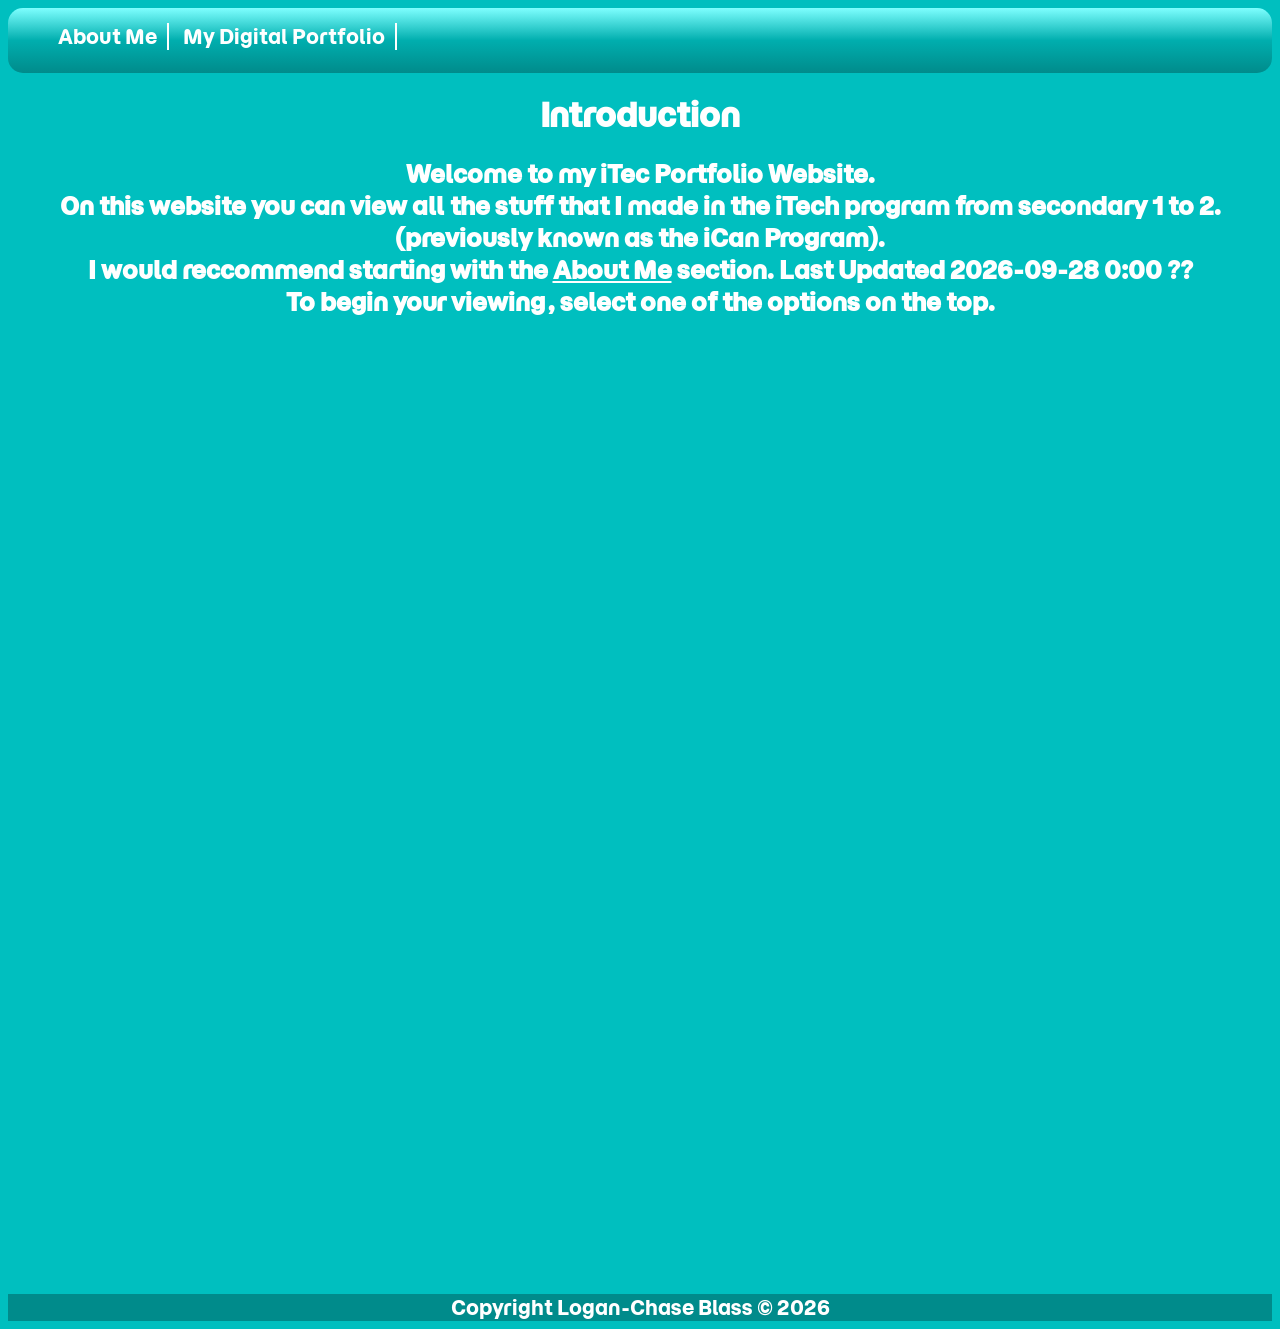
<file: index.html>
<!DOCTYPE html>
<html>
<head>
	<meta charset="utf-8">
	<meta name="viewport" content="width=device-width, initial-scale=1">
	<title>Introduction</title>
	<link rel="stylesheet" type="text/css" href="style.css">

	<link rel="preconnect" href="https://fonts.googleapis.com">
    <link rel="preconnect" href="https://fonts.gstatic.com" crossorigin>
    <link href="https://fonts.googleapis.com/css2?family=Momo+Trust+Display&display=swap" rel="stylesheet">

</head>
<nav>
	<ul>
		<a href="aboutme.html"><li>About Me</li></a>
		<a href="portfolio.html"><li>My Digital Portfolio</li></a>
	</ul>
</nav>
<body>
	<div id="wrapper">
		<main>
			<div class="Text1">
				<h1>Introduction</h1>
					<h2 class="Text1">Welcome to my iTec Portfolio Website.<br>
						On this website you can view all the stuff that I made in the iTech program from secondary 1 to 2. (previously known as the iCan Program).<br>
						I would reccommend starting with the <a href="aboutme.html">About Me</a> section.
						Last Updated 2026-09-28 0:00 ??<br>
						To begin your viewing, select one of the options on the top.
					</h2>
			</div>
		</main>
	</div>

	<footer>
		Copyright Logan-Chase Blass © 2026
	</footer>
</body>
</html>
</file>
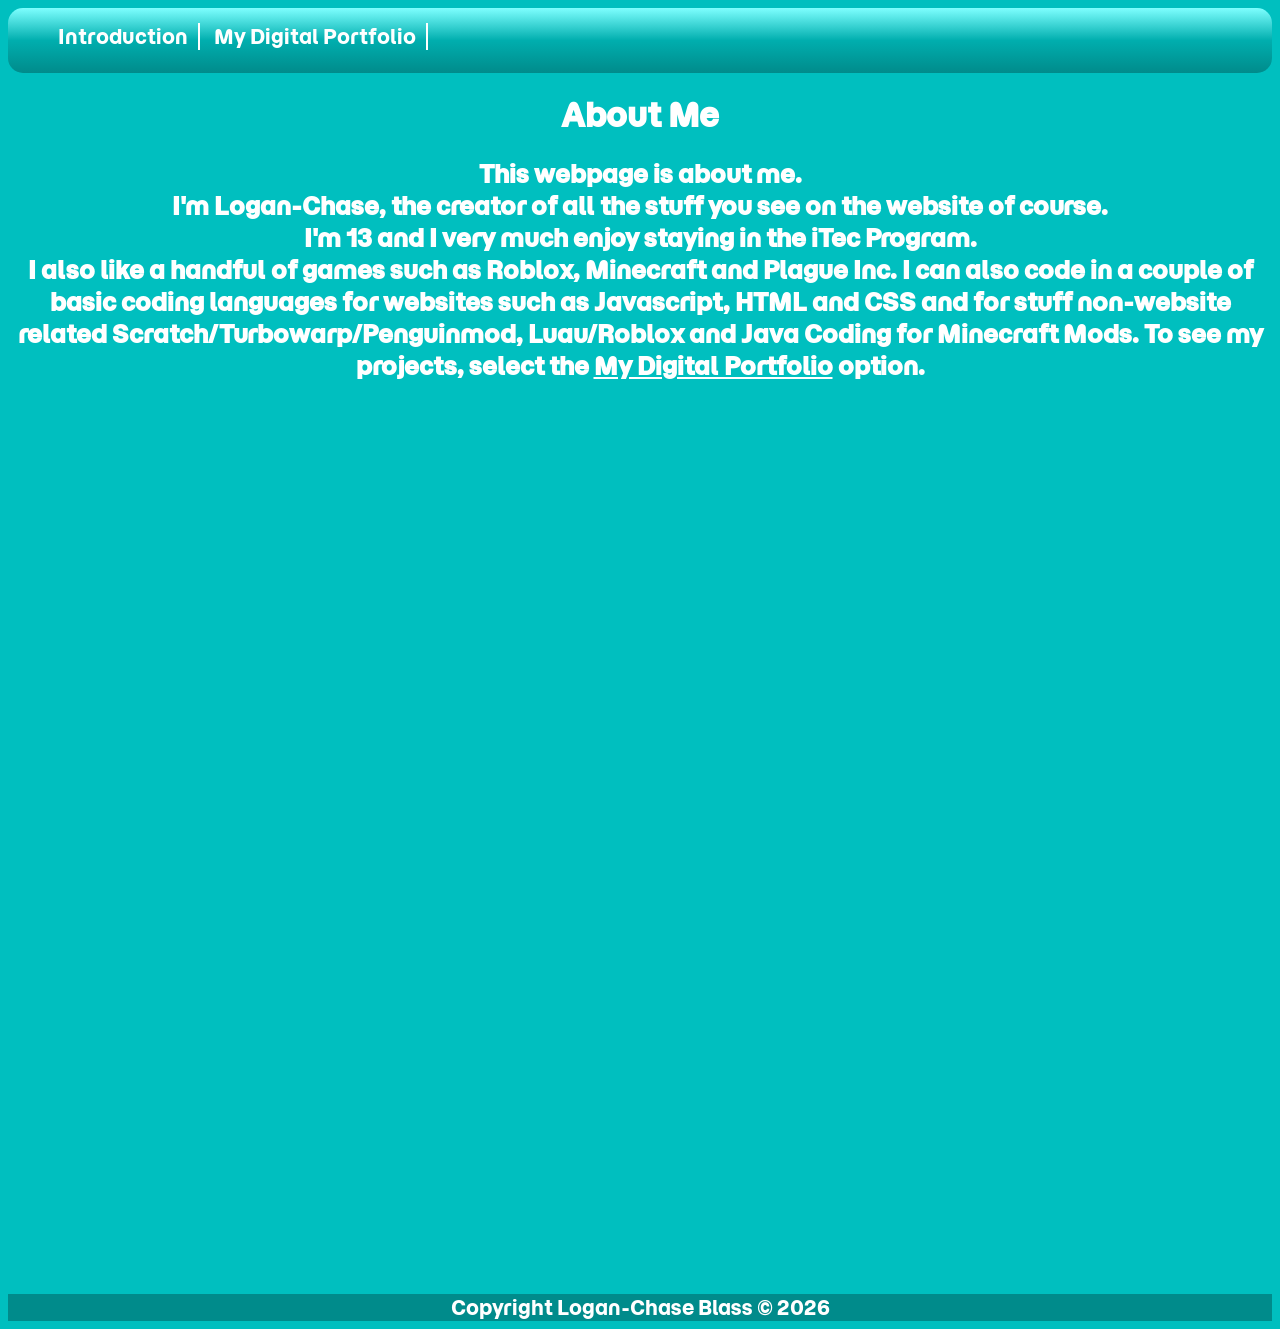
<file: aboutme.html>
<!DOCTYPE html>
<html>
<head>
	<meta charset="utf-8">
	<meta name="viewport" content="width=device-width, initial-scale=1">
	<title>About Me</title>
	<link rel="stylesheet" type="text/css" href="style.css">

	<link rel="preconnect" href="https://fonts.googleapis.com">
    <link rel="preconnect" href="https://fonts.gstatic.com" crossorigin>
    <link href="https://fonts.googleapis.com/css2?family=Momo+Trust+Display&display=swap" rel="stylesheet">

</head>
<nav>
	<ul>
		<a href="index.html"><li>Introduction</li></a>
		<a href="portfolio.html"><li>My Digital Portfolio</li></a>
	</ul>
</nav>
<body>
	<div id="wrapper">
		<main>
			<div class="Text1">
				<h1>About Me</h1>
					<h2 class="Text1">This webpage is about me.<br>
						I'm Logan-Chase, the creator of all the stuff you see on the website of course.<br>
						I'm 13 and I very much enjoy staying in the iTec Program.<br>
						I also like a handful of games such as Roblox, Minecraft and Plague Inc.
						I can also code in a couple of basic coding languages for websites such as Javascript, HTML and CSS and for stuff non-website related Scratch/Turbowarp/Penguinmod, Luau/Roblox and Java Coding for Minecraft Mods.
						To see my projects, select the <a href="portfolio.html">My Digital Portfolio</a> option.
					</h2>
			</div>
		</main>
	</div>

	<footer>
		Copyright Logan-Chase Blass © 2026
	</footer>
</body>
</html>
</file>
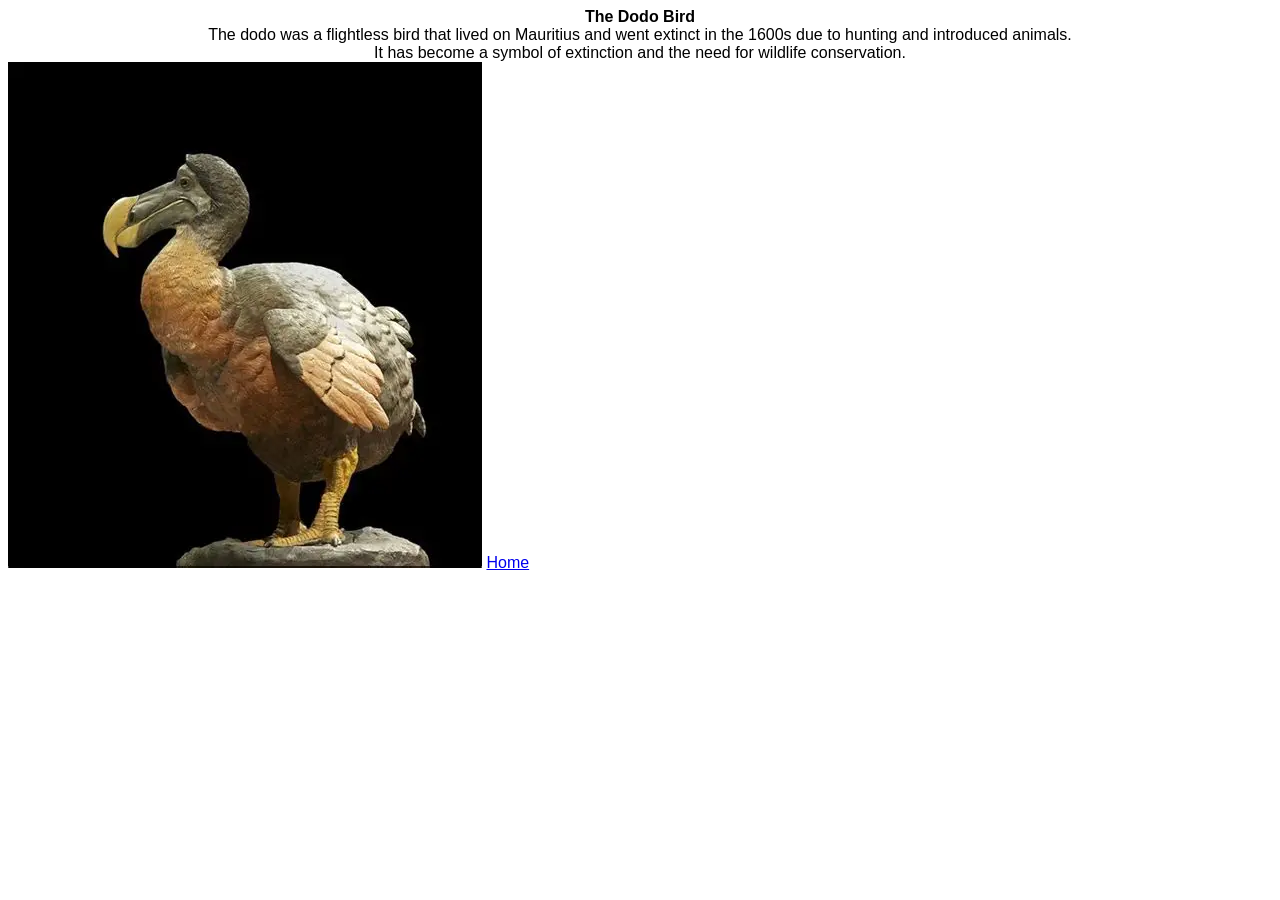
<file: La Dodo.html>
<!DOCTYPE html>
<html>
<head>
	<meta charset="utf-8">
	<meta name="viewport" content="width=device-width, initial-scale=1">
	<title>La Dodo</title>
	<link rel="stylesheet" type="text/css" href="webhomestyle.css">
</head>
<body>
	<div class=center-align>
		<div class="title">
			The Dodo Bird
		</div>
	The dodo was a flightless bird that lived on Mauritius and went extinct in the 1600s due to hunting and introduced animals.<br> It has become a symbol of extinction and the need for wildlife conservation.
	</div>

	<img src="OIP.webp">

	<a href="index.html"> Home</a>

</body>
</html>
</file>
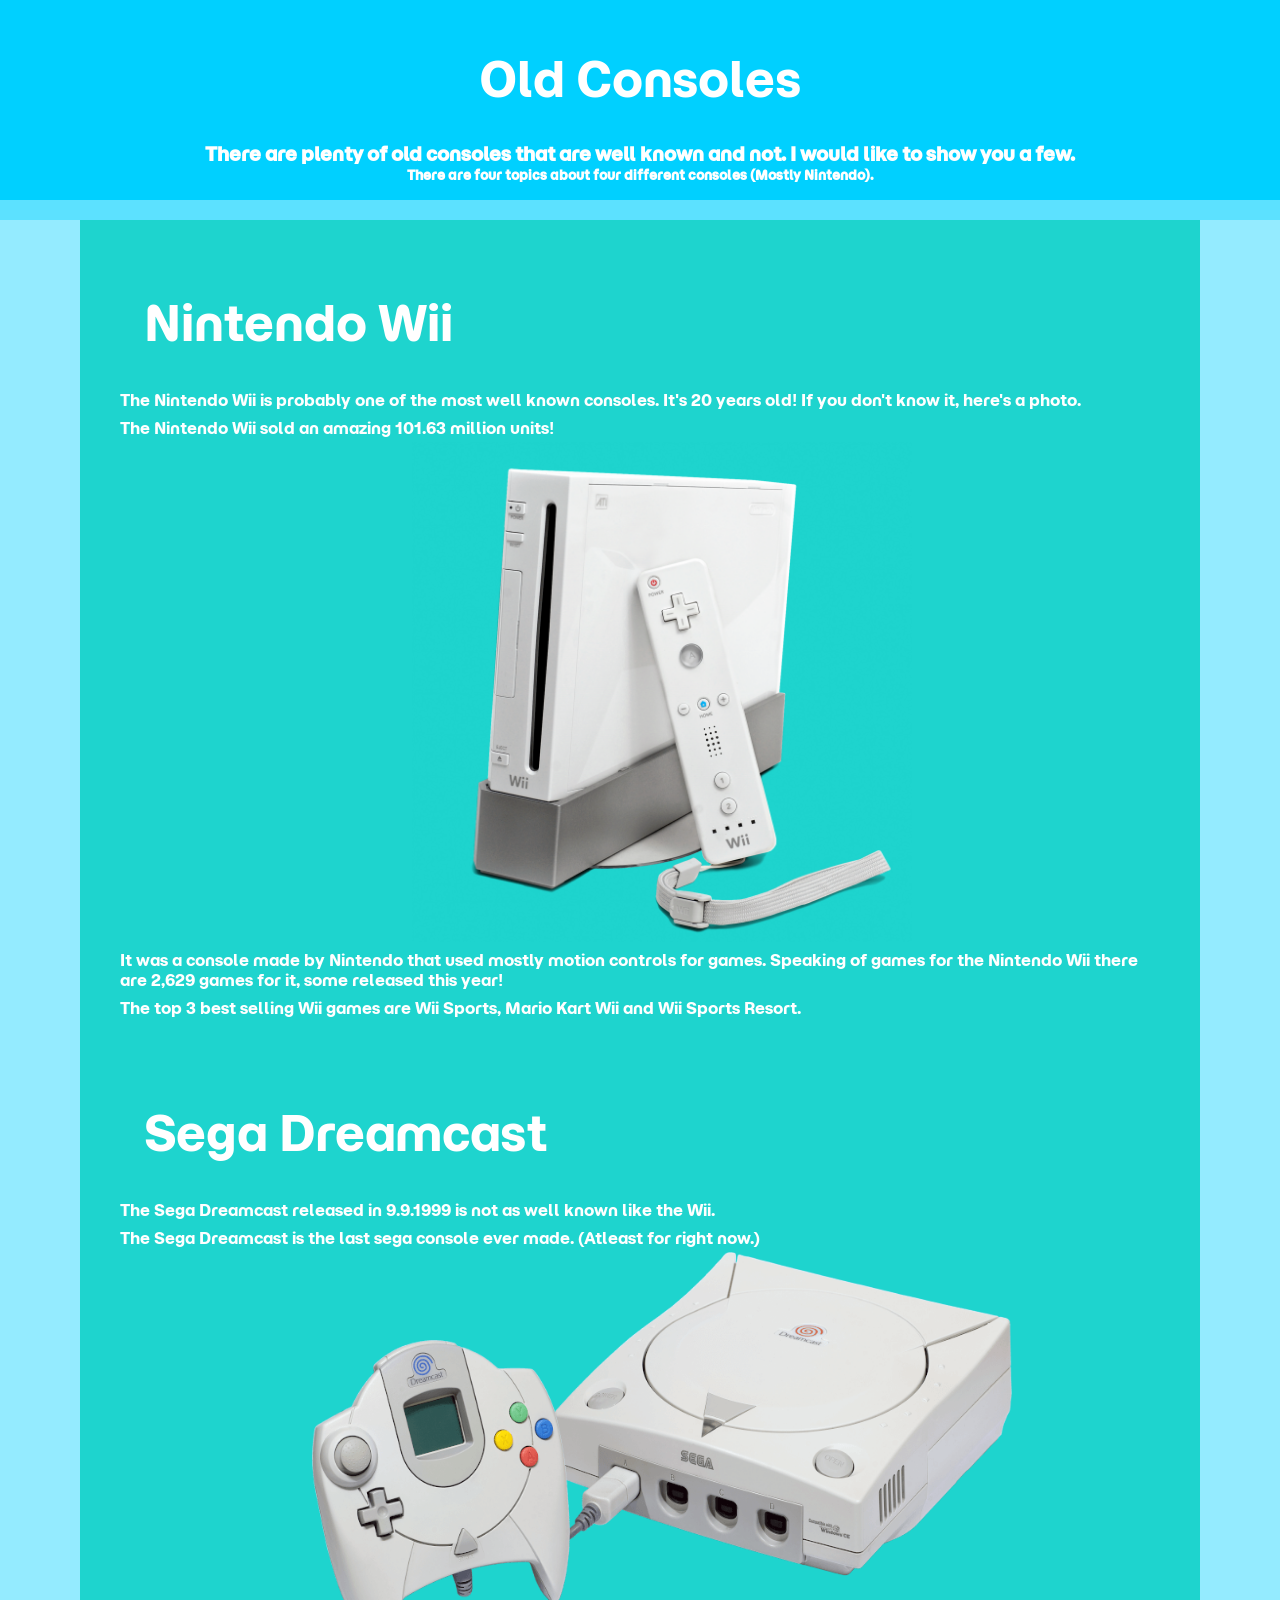
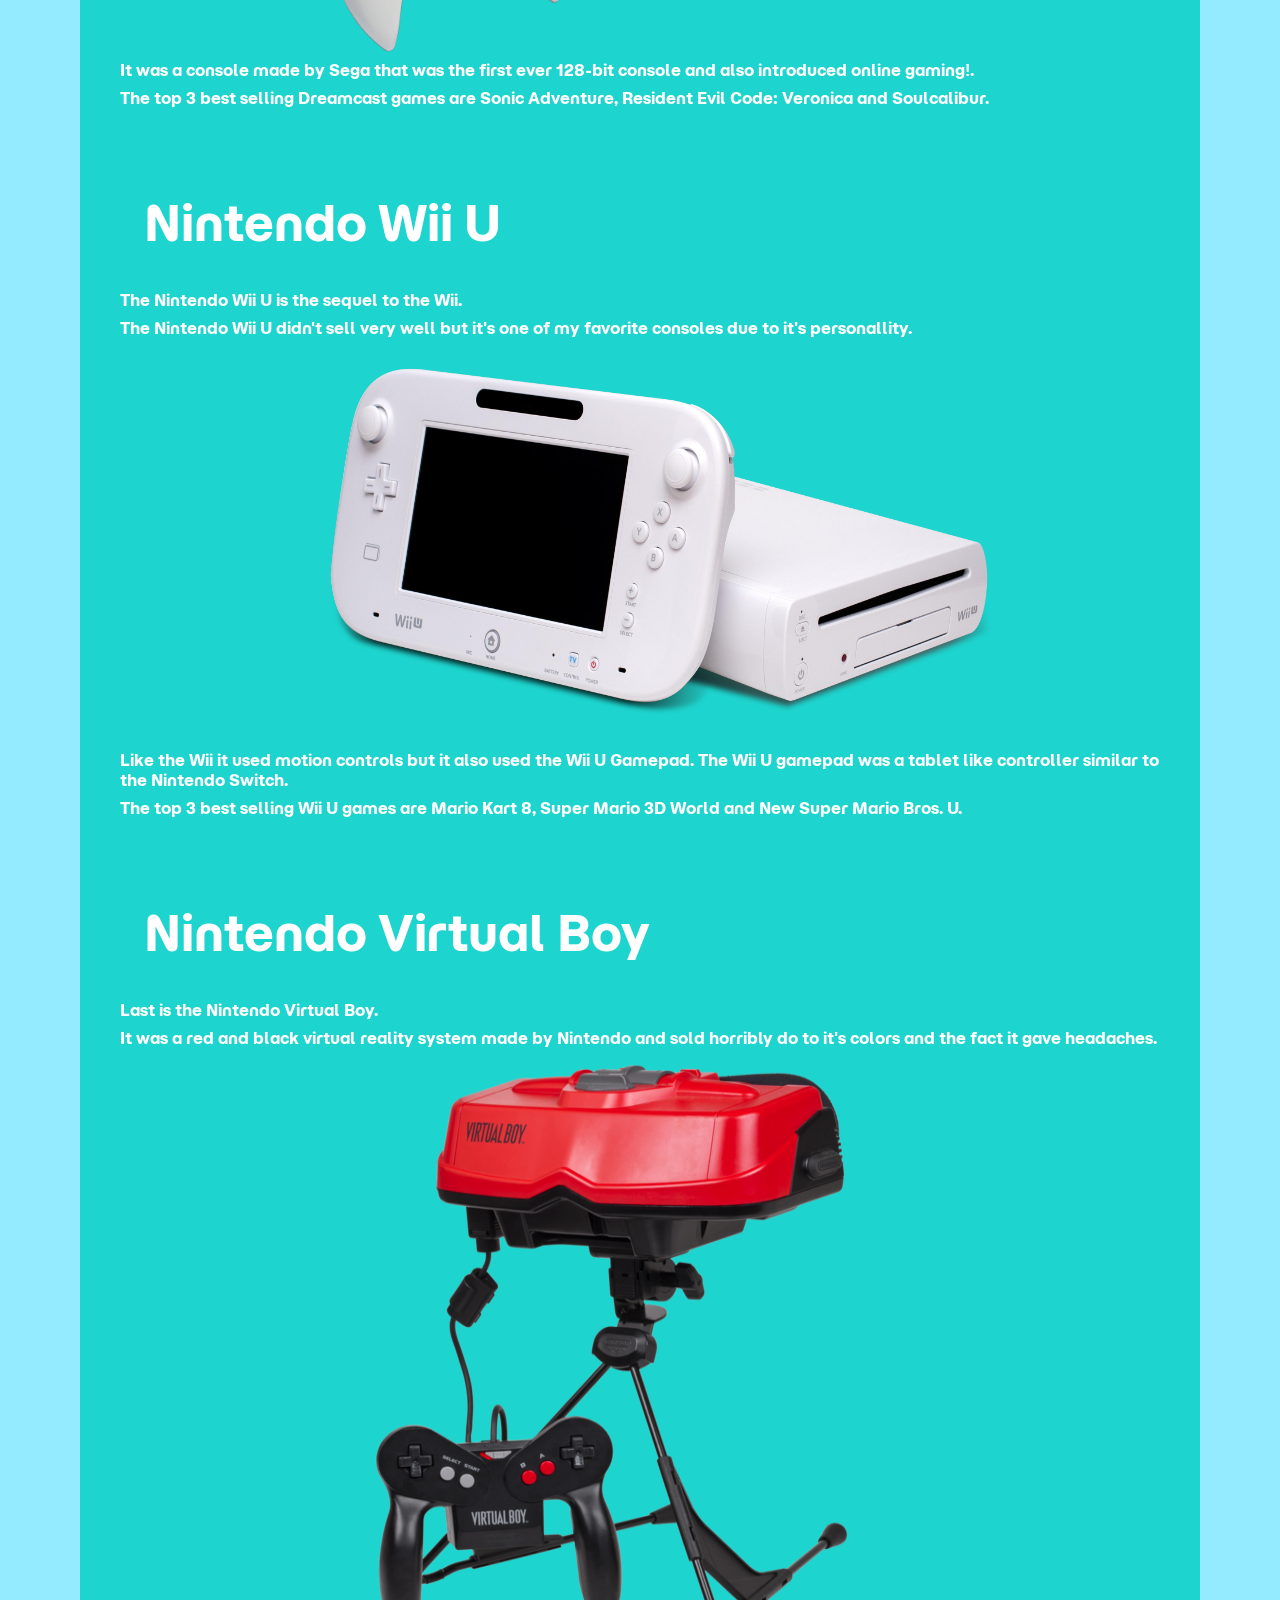
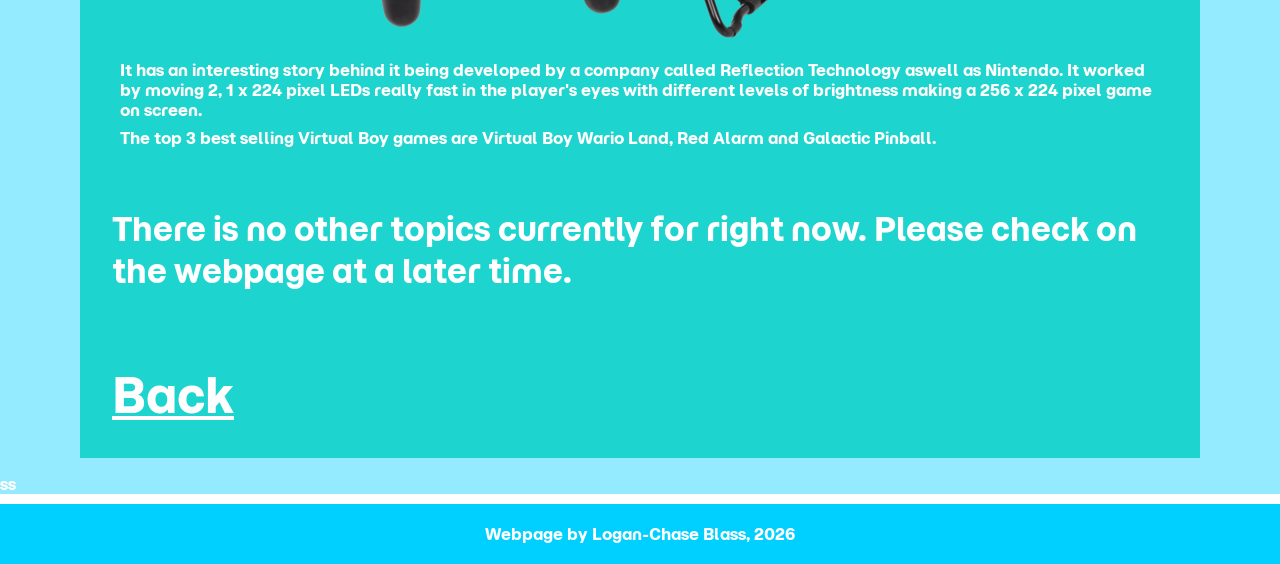
<file: oldconsoles.html>
<!DOCTYPE html>
<html lang="en">
  <head>
    <meta charset="UTF-8" />
    <meta name="viewport" content="width=device-width, initial-scale=1.0" />
    <meta http-equiv="X-UA-Compatible" content="ie=edge" />

    <!-- Title shown in web browsers-->
    <title>Old Consoles</title>

    <!-- Import fonts from Google -->
    <link rel="preconnect" href="https://fonts.googleapis.com">
    <link rel="preconnect" href="https://fonts.gstatic.com" crossorigin>
    <link href="https://fonts.googleapis.com/css2?family=Momo+Trust+Display&display=swap" rel="stylesheet">

    
    <!-- Include CSS style file -->

     <link href="oldconsolestyle.css" rel="stylesheet" type="text/css" /> 
     <link href="animation.css" rel="stylesheet" type="text/css" /> 
     <link href="default.css" rel="stylesheet" type="text/css" /> 
  </head>

  <body>

     <audio id="background-music" loop preload="auto">
    <source src="music.mp3" type="audio/mpeg">
    Your browser does not support audio.
    </audio>

  <script>
    const music = document.getElementById("background-music");

    function playMusic() {
      music.play().catch((error) => {
        console.log("Music playback was blocked:", error);
      });
    }

  // Browsers usually require the user to interact with the page first
  document.addEventListener("pointerdown", playMusic, { once: true });
  document.addEventListener("keydown", playMusic, { once: true });
</script>


    <!-- The page header code goes here -->
    <header class="border-bottom secondary">
      <h1>Old Consoles</h1>
      <h3>There are plenty of old consoles that are well known and not. I would like to show you a few.</h3>
      <h5>There are four topics about four different consoles (Mostly Nintendo). </h5>
    </header>

    <!-- The main content for the web page goes between the main tags -->
    <main>
      <section>
      <h1>Nintendo Wii</h1>
      <p>The Nintendo Wii is probably one of the most well known consoles. It's 20 years old! If you don't know it, here's a photo.</p>
      <p>The Nintendo Wii sold an amazing 101.63 million units!</p>
      <a href="https://en.wikipedia.org/wiki/Wii">
        <img src="wii.png" alt="Description of the image." width="500" height="500" style="margin-left: 300px;">
      </a>
      <p>It was a console made by Nintendo that used mostly motion controls for games. Speaking of games for the Nintendo Wii there are 2,629 games for it, some released this year!</p>
      <p>The top 3 best selling Wii games are Wii Sports, Mario Kart Wii and Wii Sports Resort.</p>
      </section>


      <section>
      <h1>Sega Dreamcast</h1>
      <p>The Sega Dreamcast released in 9.9.1999 is not as well known like the Wii.</p>
      <p>The Sega Dreamcast is the last sega console ever made. (Atleast for right now.)</p>
      <a href="https://en.wikipedia.org/wiki/Dreamcast">
        <img src="dreamcast.png" alt="Description of the image." width="700" height="400" style="margin-left: 200px;">
      </a>
      <p>It was a console made by Sega that was the first ever 128-bit console and also introduced online gaming!.</p>
      <p>The top 3 best selling Dreamcast games are Sonic Adventure, Resident Evil Code: Veronica and Soulcalibur.</p>
      </section>


      <section>
      <h1>Nintendo Wii U</h1>
      <p>The Nintendo Wii U is the sequel to the Wii.</p>
      <p>The Nintendo Wii U didn't sell very well but it's one of my favorite consoles due to it's personallity.</p>
      <a href="https://en.wikipedia.org/wiki/Wii U">
        <img src="wiiu.png" alt="Description of the image." width="700" height="400" style="margin-left: 200px;">
      </a>
      <p>Like the Wii it used motion controls but it also used the Wii U Gamepad. The Wii U gamepad was a tablet like controller similar to the Nintendo Switch.</p>
      <p>The top 3 best selling Wii U games are Mario Kart 8, Super Mario 3D World and New Super Mario Bros. U.</p>
      </section>

      
      <section>
      <h1>Nintendo Virtual Boy</h1>
      <p>Last is the Nintendo Virtual Boy.</p>
      <p>It was a red and black virtual reality system made by Nintendo and sold horribly do to it's colors and the fact it gave headaches.</p>
      <a href="https://en.wikipedia.org/wiki/Virtual Boy">
        <img src="virtualboy.png" alt="Description of the image." width="500" height="600" style="margin-left: 250px;">
      </a>
      <p>It has an interesting story behind it being developed by a company called Reflection Technology aswell as Nintendo. It worked by moving 2, 1 x 224 pixel LEDs really fast in the player's eyes with different levels of brightness making a 256 x 224 pixel game on screen.</p>
      <p>The top 3 best selling Virtual Boy games are Virtual Boy Wario Land, Red Alarm and Galactic Pinball.</p>
      </section>

      <section>
      <p><h2>There is no other topics currently for right now. Please check on the webpage at a later time.</h2></p>
      </section>
      <a href="portfolio.html"><h1>Back</h1></a>
    </main>

    <!-- Footer code goes here -->ss
    <footer class="border-top secondary">
      <p>Webpage by Logan-Chase Blass, 2026</p>
    </footer>
  </body>
</html>
</file>
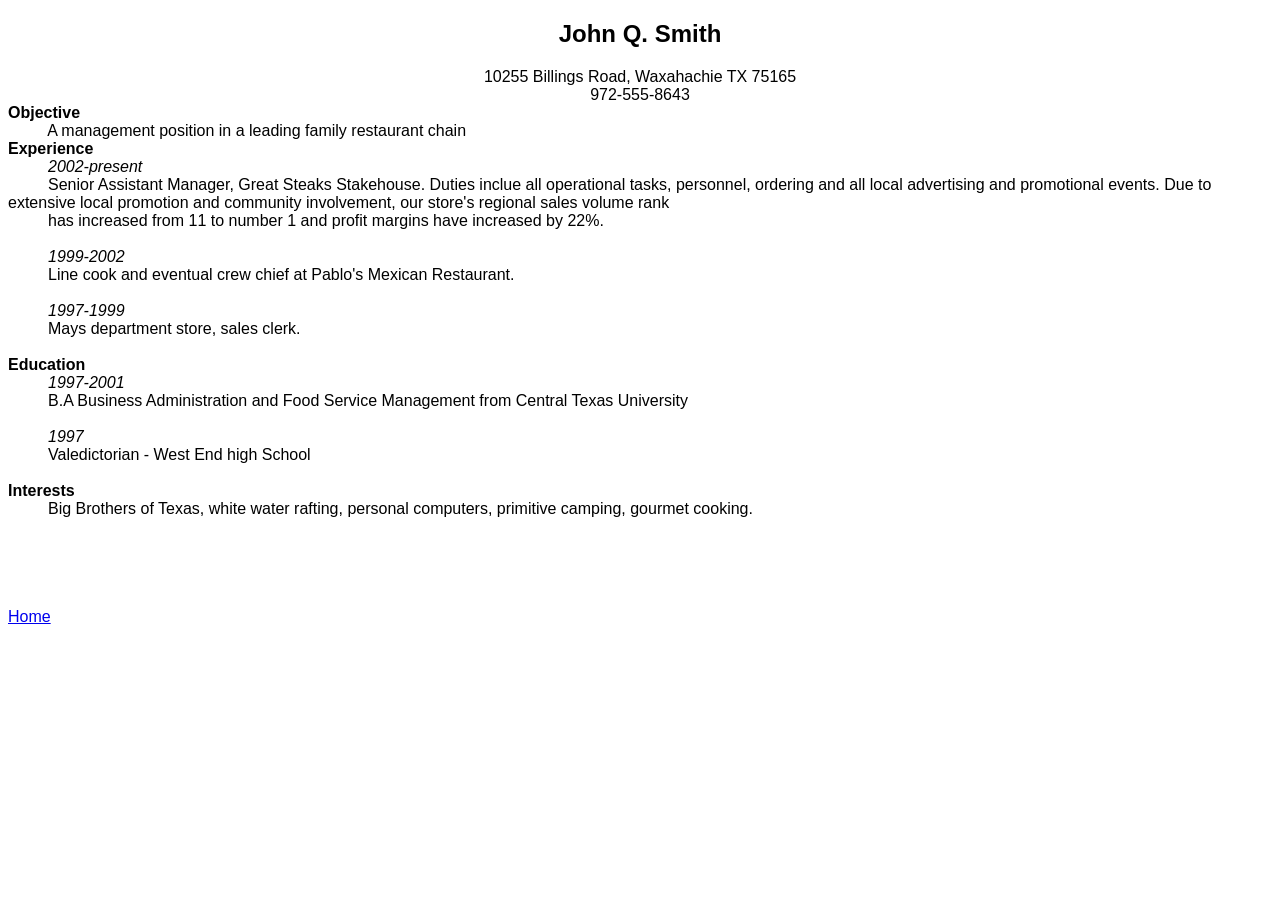
<file: page2.html>
<!DOCTYPE html>
<html>
<head>
	<meta charset="utf-8">
	<meta name="viewport" content="width=device-width, initial-scale=1">
	<title></title>
	<link rel="stylesheet" type="text/css" href="webhomestyle.css">
</head>
<body>
	<div class="center-align">
		<h2>John Q. Smith</h2>
		10255 Billings Road, Waxahachie TX 75165<br>
		972-555-8643
	</div>
	<div class="title">
		Objective
	</div>
	<div class="padded">
		&nbsp;&nbsp;&nbsp;&nbsp;&nbsp;&nbsp;&nbsp;&nbsp;&nbsp;A management
		position in a
		leading family
		restaurant chain
	</div>
	</div>
	<div class="title">
		Experience
	</div>
	<div class="padded">
		&nbsp;&nbsp;&nbsp;&nbsp;&nbsp;&nbsp;&nbsp;&nbsp;&nbsp;<i>2002-present</i><br>
		&nbsp;&nbsp;&nbsp;&nbsp;&nbsp;&nbsp;&nbsp;&nbsp;&nbsp;Senior Assistant Manager, Great Steaks Stakehouse. Duties inclue all operational tasks, personnel, ordering and all local advertising and promotional events. Due to extensive local promotion and community involvement, our store's regional sales volume rank<br>
		&nbsp;&nbsp;&nbsp;&nbsp;&nbsp;&nbsp;&nbsp;&nbsp;&nbsp;has increased from 11 to number 1 and profit margins have increased by 22%.<br>
		<br>
		&nbsp;&nbsp;&nbsp;&nbsp;&nbsp;&nbsp;&nbsp;&nbsp;&nbsp;<i>1999-2002</i><br>
		&nbsp;&nbsp;&nbsp;&nbsp;&nbsp;&nbsp;&nbsp;&nbsp;&nbsp;Line cook and eventual crew chief at Pablo's Mexican Restaurant.<br>
		<br>
		&nbsp;&nbsp;&nbsp;&nbsp;&nbsp;&nbsp;&nbsp;&nbsp;&nbsp;<i>1997-1999</i><br>
		&nbsp;&nbsp;&nbsp;&nbsp;&nbsp;&nbsp;&nbsp;&nbsp;&nbsp;Mays department store, sales clerk.<br>
		<br>
	</div>
	<div class="title">
		Education
	</div>
	<div class="padded">
		&nbsp;&nbsp;&nbsp;&nbsp;&nbsp;&nbsp;&nbsp;&nbsp;&nbsp;<i>1997-2001</i><br>
		&nbsp;&nbsp;&nbsp;&nbsp;&nbsp;&nbsp;&nbsp;&nbsp;&nbsp;B.A Business Administration and Food Service Management from Central Texas University<br>
		<br>
		&nbsp;&nbsp;&nbsp;&nbsp;&nbsp;&nbsp;&nbsp;&nbsp;&nbsp;<i>1997</i><br>
		&nbsp;&nbsp;&nbsp;&nbsp;&nbsp;&nbsp;&nbsp;&nbsp;&nbsp;Valedictorian - West End high School<br>
		<br>
	</div>
	<div class="title">
		Interests
	</div>
	<div clas="padded">
		&nbsp;&nbsp;&nbsp;&nbsp;&nbsp;&nbsp;&nbsp;&nbsp;&nbsp;Big Brothers of Texas, white water rafting, personal computers, primitive camping, gourmet cooking.
	</div>
	<br>
	<br>
	<br>
	<br>
	<br>
	<a href="index.html"> Home</a>
</body>
</html>
</file>
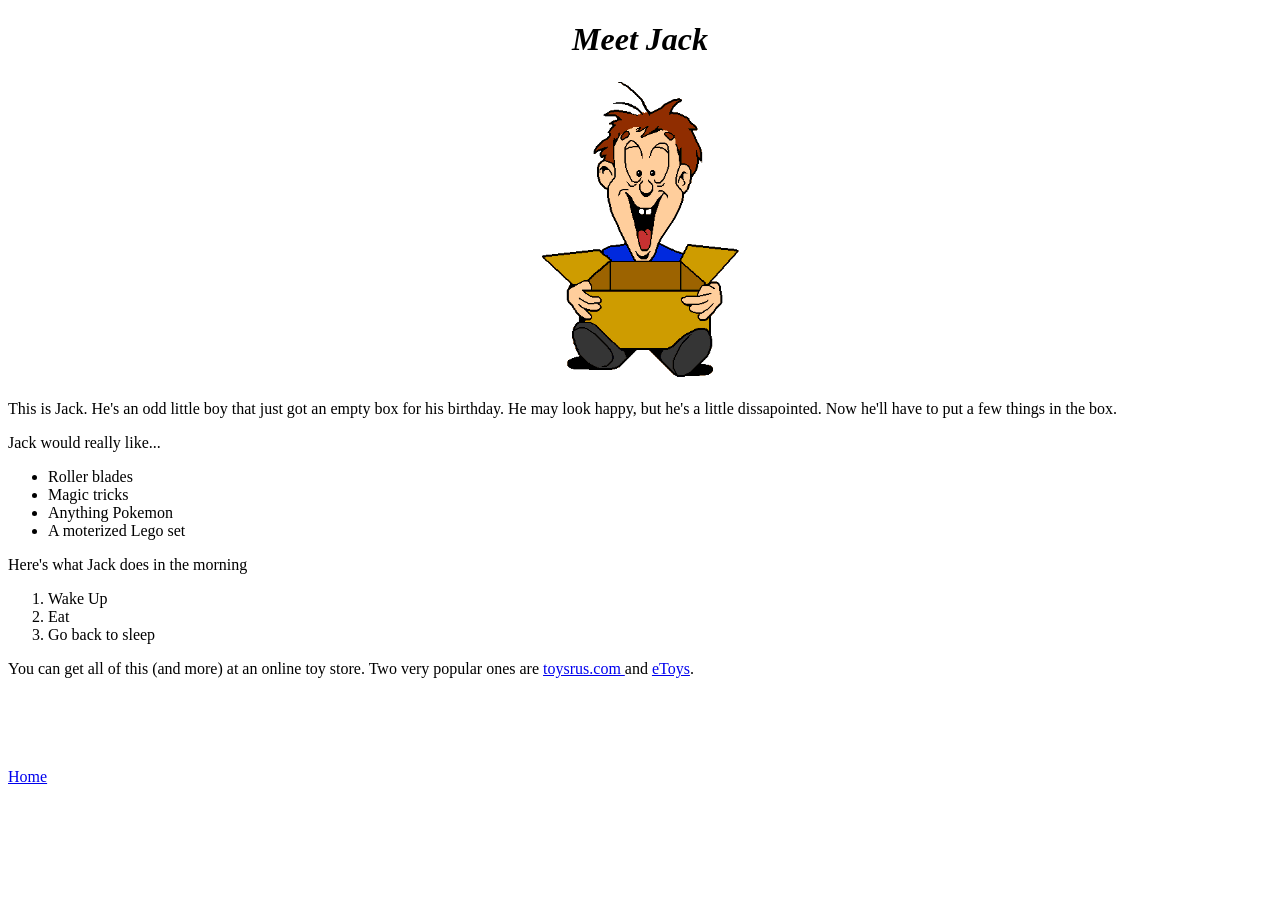
<file: page3.html>
<!DOCTYPE html>
<html>
<head>
	<meta charset="utf-8">
	<meta name="viewport" content="width=device-width, initial-scale=1">
	<title>Meet Jack</title>
	<link rel="stylesheet" type="text/css" href="jack.css">
</head>
<body>


<div class="center-align" >
	<i><h1>Meet Jack</h1></i>
	<img src="jack.gif">
</div>

<div>
	<p>This is Jack. He's an odd little boy that just got an empty box for his birthday. He may look happy, but he's a little dissapointed. Now he'll have to put a few things in the box.
	</p>
</div>

Jack would really like...
<ul>
	<li>Roller blades</li>
	<li>Magic tricks</li>
	<li>Anything Pokemon</li>
	<li>A moterized Lego set</li>
</ul>

Here's what Jack does in the morning
<ol>
	<li>Wake Up</li>
	<li>Eat</li>
	<li>Go back to sleep</li>
</ol>

You can get all of this (and more) at an online toy store. Two very popular ones are <a href="https://www.toysrus.ca/en/home"> toysrus.com </a> and <a href="https://www.toysrus.ca/en/home"> eToys</a>.<br>
<br>
<br>
<br>
<br>
<br>
<a href="index.html"> Home</a>

</body>
</html>
</file>
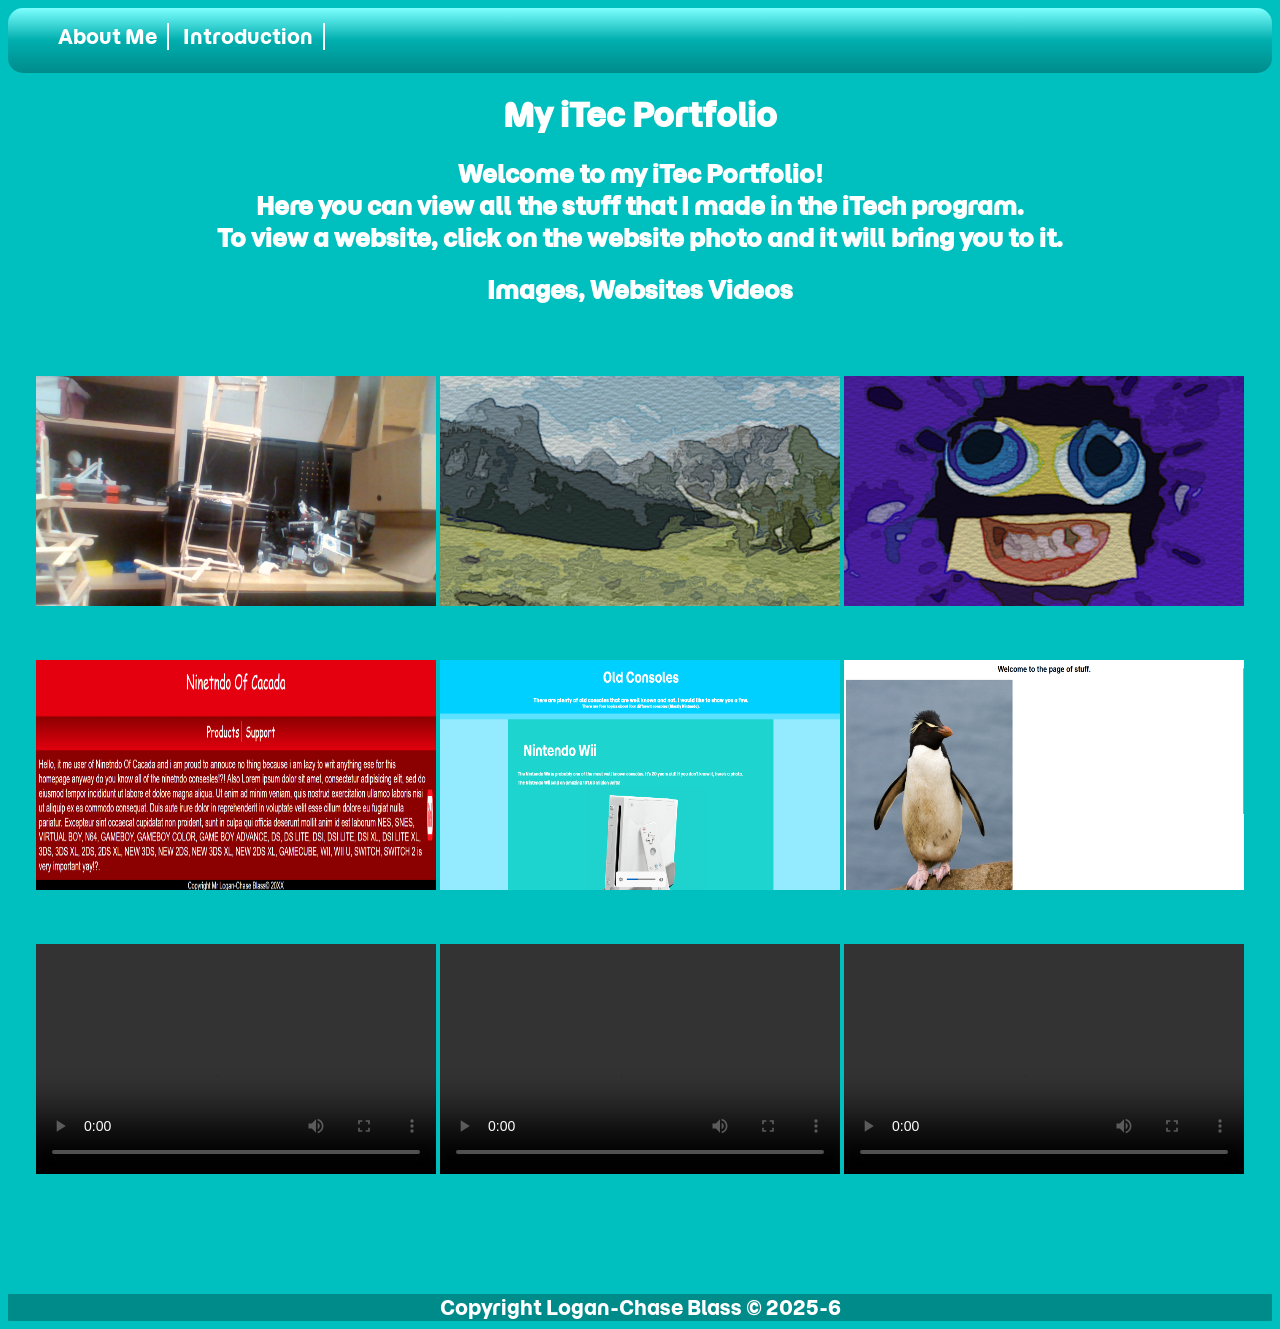
<file: portfolio.html>
<!DOCTYPE html>
<html>
<head>
	<meta charset="utf-8">
	<meta name="viewport" content="width=device-width, initial-scale=1">
	<title>My iTec Portfolio</title>
	<link rel="stylesheet" type="text/css" href="style.css">

	<link rel="preconnect" href="https://fonts.googleapis.com">
    <link rel="preconnect" href="https://fonts.gstatic.com" crossorigin>
    <link href="https://fonts.googleapis.com/css2?family=Momo+Trust+Display&display=swap" rel="stylesheet">

</head>
<nav>
	<ul>
		<a href="aboutme.html"><li>About Me</li></a>
		<a href="index.html"><li>Introduction</li></a>
	</ul>
</nav>
<body>
	<div id="wrapper">
		<main>
			<div class="Text1">
				<h1>My iTec Portfolio</h1>
					<h2 class="Text1">Welcome to my iTec Portfolio!<br>
						Here you can view all the stuff that I made in the iTech program.<br>
						To view a website, click on the website photo and it will bring you to it.

						<h2>Images, Websites Videos</h2>
						<img src="WIN_20261001_15_07_07_Pro.jpg" width="400" height="230">
						<img src="grassyfields.png" width="400" height="230">
						<img src="klasky.png" width="400" height="230"><br>
						<a href="nintendoofcacadaindex.html"><img src="nintendaofcanaadna.png" width="400" height="230"></a>
						<a href="oldconsoles.html"><img src="oldconsoleswebsite.png" width="400" height="230"></a>
						<a href="webhomeindex.html"><img src="websitehomewok.png" width="400" height="230"></a><br>
						
						<video width="400" height="230" controls>
							<source src="walkcyclebetterrlallalalalalalal (2).mp4" type="video/mp4">
						</video>
						<video width="400" height="230" controls>
							<source src="The End..mp4" type="video/mp4">
						</video>
						<video width="400" height="230" controls>
							<source src="No-Cliping A Very Short Film.mp4" type="video/mp4">
						</video>
					</h2>
			</div>
		</main>
	</div>

	<footer>
		Copyright Logan-Chase Blass © 2025-6
	</footer>
</body>
</html>
</file>
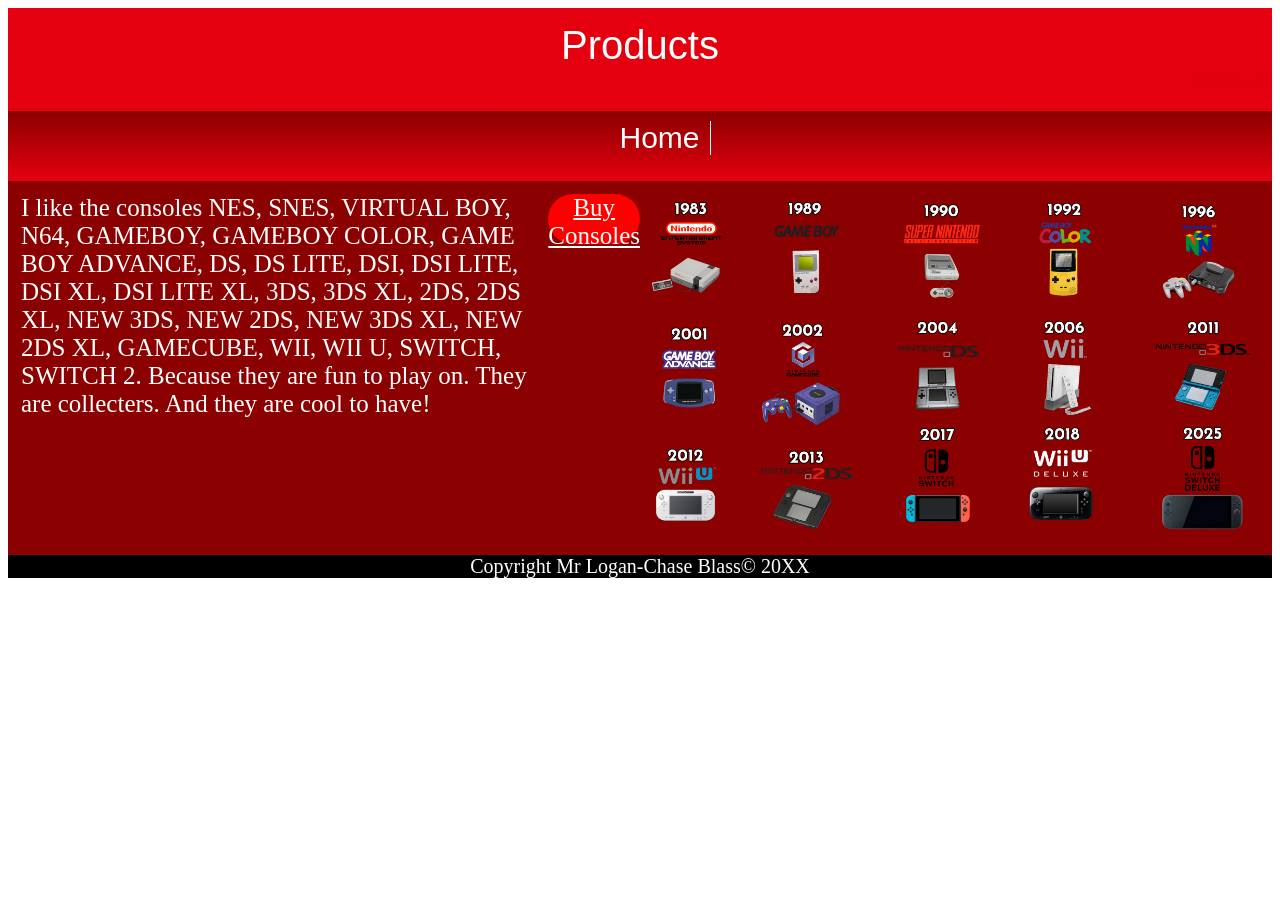
<file: products.html>
<!DOCTYPE html>
<html>
<head>
	<meta charset="utf-8">
	<meta name="viewport" content="width=device-width, initial-scale=1">
	<title>Unofficial Ninetndo Of Canada</title>
	<link rel="stylesheet" type="text/css" href="stylenintendo.css">
</head>
<body>
	<div>
		<header>
			Products
			<div class="thingwow">
				<marquee>(This doesen't exist by the way.)</marquee>
			</div>
		</header>
		<nav>
			<ul>
				<a href="nintendoofcacadaindex.html"><li>Home</li></a>
			</ul>
		</nav>
		<main>
			I like the consoles NES, SNES, VIRTUAL BOY, N64, GAMEBOY, GAMEBOY COLOR, GAME BOY ADVANCE, DS, DS LITE, DSI, DSI LITE, DSI XL, DSI LITE XL, 3DS, 3DS XL, 2DS, 2DS XL, NEW 3DS, NEW 2DS, NEW 3DS XL, NEW 2DS XL, GAMECUBE, WII, WII U, SWITCH, SWITCH 2.
			Because they are fun to play on.
			They are collecters.
			And they are cool to have!
			<div class="buybutton">
			<a href="https://www.ebay.ca/">Buy Consoles</a>
			</div>
			<img src="allconsoles.png" width="50%">
		</main>
		<footer>
			Copyright Mr Logan-Chase Blass© 20XX
		</footer>
	</div>

</body>
</html>
</file>
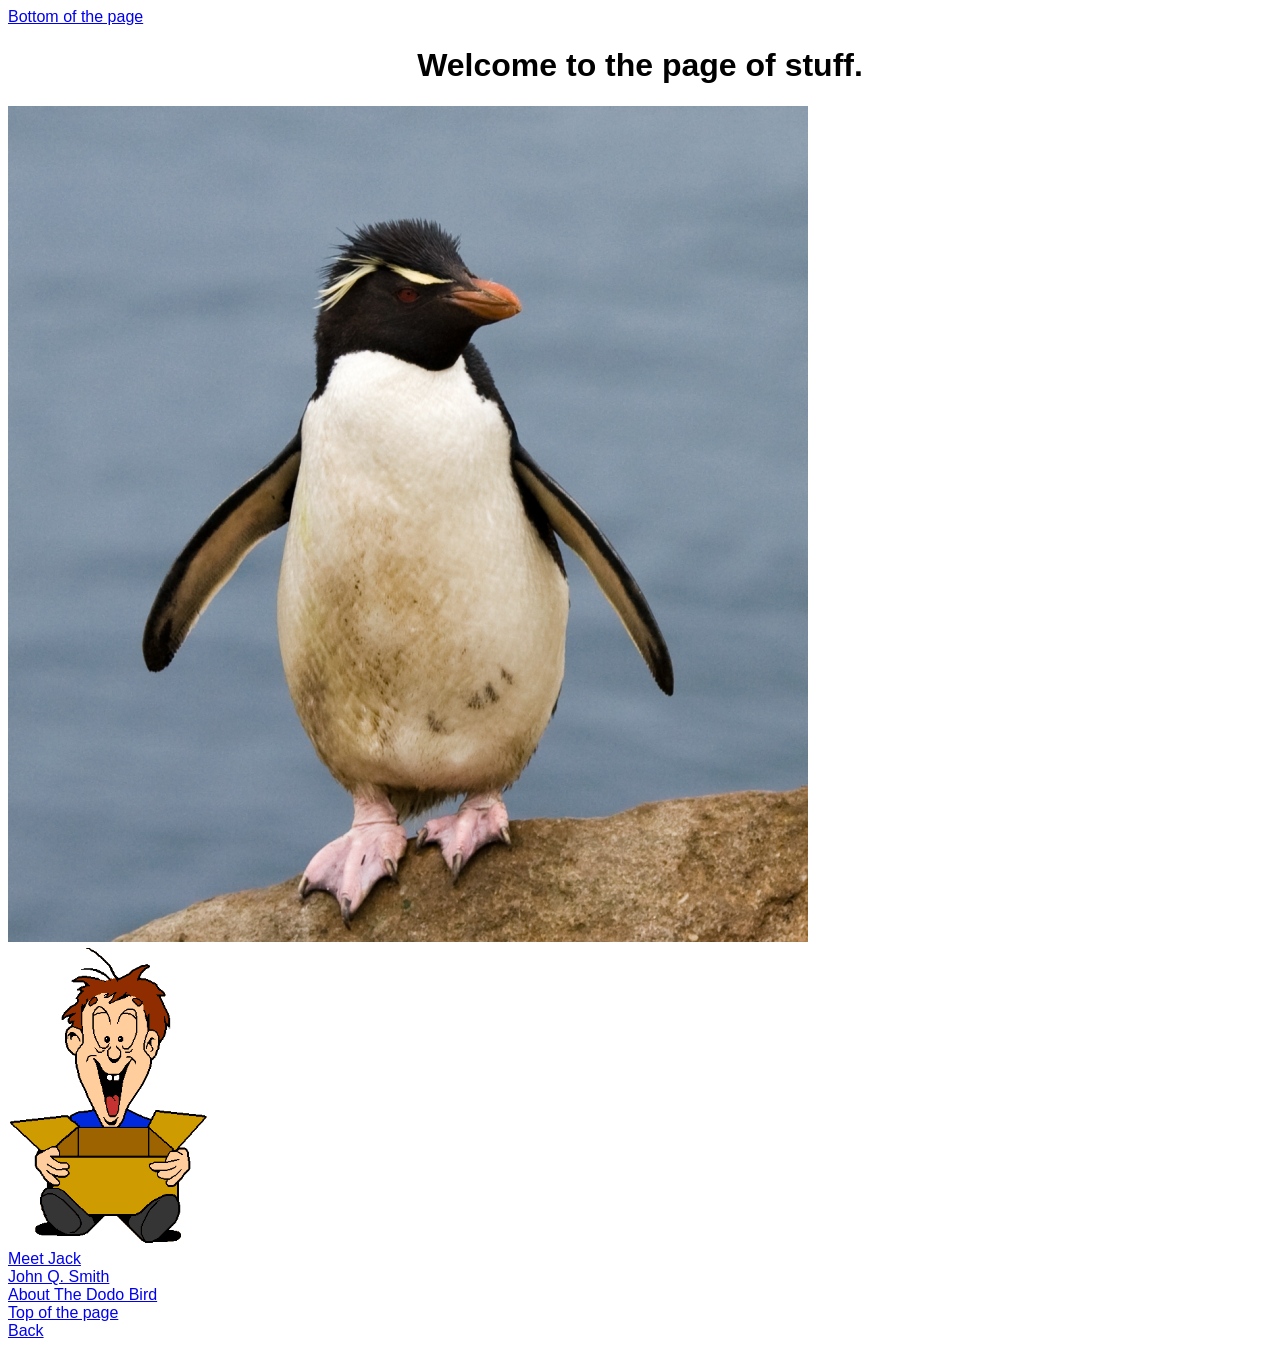
<file: webhomeindex.html>
<!DOCTYPE html>
<html>
<head>
	<meta charset="utf-8">
	<meta name="viewport" content="width=device-width, initial-scale=1">
	<title>Website Homework</title>
	<link rel="stylesheet" type="text/css" href="webhomestyle.css">
</head>
<body>
	<a href="#pagebottom">Bottom of the page</a>

	<div id="pagetop"></div>

	<div class="center-align">
		<h1>Welcome to the page of stuff.</h1>
	</div>

	<a href="https://www.google.com/">
	<img src="R.jpg"><br>
	</a>

	<a href="https://lh6.googleusercontent.com/Rmwn5KlsjeY6nT0ebj0crPom7Hz1FlTXRYnQxgwq-8O3aiEbC3LIg3GmkeYuWkL3Yd-TrV7Pz07g5F_kjsBLlCNGLzQl1YpVEAjHhBiu-zT7QexSpgvesAdeTn-DnaAhTEafEpd4kZaHqlRYAw">
	<img src="jack.gif"><br>
	</a>

	<a href="page3.html"> Meet Jack</a><br>
	<a href="page2.html"> John Q. Smith</a><br>
	<a href="La Dodo.html"> About The Dodo Bird</a><br>

	<a href="#pagetop">Top of the page</a>

	<div id="pagebottom"></div>

	<a href="portfolio.html">Back</a>
</body>
</html>
</file>
<file: style.css>
html{
	background-color: rgb(0, 191, 191);
	font-family: 'Momo Trust Display';
}

h1{
	color: white;
}

#wrapper{
	width: 100%;
	height: 1200px;

	background-color: rgb(0, 191, 191);
}

nav{
	width: 100%;
	background: linear-gradient(rgb(126, 255, 255), rgb(0, 174, 174), darkcyan);
	height: 50px;
	padding-top: 15px;
	border-radius: 15px;
}

nav li{
	display: inline-block;
	color: white;

	font-size: 20px;

	padding-right: 10px;
	border-right: 2px solid white;

	padding-left: 10px;
}

nav ul{
	margin: 0px;
}

   
footer{
	text-align: center;
	font-size: 20px;
	color: white;
	background-color: darkcyan;
	width: 100%;
}

.Text1{
	color: white;
	text-align: center;
}

.momo-trust-display-regular {
  font-family: "Momo Trust Display", sans-serif;
  font-weight: 400;
  font-style: normal;
}

:root {
	 --body-font: 1rem 'Momo Trust Display', sans-serif;
  	 --header-font: lighter 3rem 'Momo Trust Display', cursive;
	 --title-font: lighter 2rem 'Momo Trust Display', cursive;
 	 --quote-font: lighter 1.5rem 'Momo Trust Display', cursive;
}

a {
	color: white;
}

img{
	margin-top: 50px;
}

video{
	margin-top: 50px;
}
</file>
<file: webhomestyle.css>
.center-align{
	text-align: center;
}


.title{
	font-weight: bold;
}

.padded{
	padded-left: 20px;
}
.right-align{
	text-align: left;
}

body {
  font-family: Arial, sans-serif;
}
</file>
<file: oldconsolestyle.css>
/* Colour pairings */

.primary {
  background: var(--primary);
  color: var(--onprimary);
}

.secondary {
  background: var(--secondary);
  color: var(--onsecondary);
}

.tertiary {
  background: var(--tertiary);
  color: var(--ontertiary);
}

.page {
  background: var(--page);
  color: var(--onpage);
}


/* Apply everywhere */

* {
  margin: 0rem;
  padding: 0rem;
  box-sizing: border-box; /* Padding and border don't make a box bigger */
}

html,
body {
  width: 100%;
  margin: 0rem auto;
  background: var(--page);
  color: var(--onpage);
  font: var(--body-font);
  min-height: 100vh; /* Make the content fill the page so the footer is at the bottom */
  display: flex;
  flex-direction: column;
  justify-content: space-between;
}

/* add a background image to body */

body {
  /*background-image: url('name.jpg');*/ /* Uncomment and change filename to add a background image */
  /*background-repeat: repeat;*/ /* Make the image repeat */
  /*background-size: cover;*/ /* Make the image cover the whole container */
}

/* The main content of the page between the header and footer */
main {
  background: var(--primary); /* Colour the background */
  color: var(--onprimary); /* Colour the text */
  margin: 0 auto; /* Center if the browser is really wide */
  min-width: 25rem; /* Don't let the content get too narrow */
  max-width: 70rem; /*  Don't let the content get too wide */
  padding: 0;
  padding-top: 0.5rem; /* Padding at the top */
  margin-bottom: 1em; /* Gap before the footer */
}

/* Header and footer element styles */

header,
footer {
  text-align: center;
  width: 100%; /* Fill the full width of the window */
  margin: 0; /* Remove the default margin */
  min-height: 3rem;
  padding-top: 1rem;
  padding-bottom: 1rem;
}

/* Section styles */

section {
  padding: 1rem 2rem;
  margin: 1rem auto;
}

/* Border styles */

.border-bottom {
  border-bottom: 20px solid var(--detail); /* Add a solid */
}

.border-top {
  border-top: 10px solid var(--detail2); /* Add a solid line above the footer */
}

/* Add a transparent effect */

.transparent {
  opacity: 0.95;
}

/* Styles just for h1 elements */

h1 {
  font: var(--header-font); /* Font style stored in the header-font variable */
  padding: 2rem;
  margin: 0; /* Center if the browser is really wide */
}

/* Styles just for h2 elements */

h2 {
  font: var(--title-font); /* Font style stored in the title-font variable */
}

/* Highlight key words in bold and apply an alternative text colour */

strong {
  color: var(--detail2); /* Text colour stored in the caption variable */
  font-weight: bold; /* Makes text weight stronger than the default*/
}

/* Style for ordered and unordered lists */

ol,
ul {
  display: inline-block;
  text-align: left;
  padding-left: 2rem;
}

/* Padding around paragraphs */

p {
  padding: 0.25rem 0.5rem;
}

/* Style for links */

a:link,
a:visited {
  font-weight: bold;
  color: inherit; /* Use the colour of the parent element */
}

.xcenter {
  text-align: center;
}

.ycenter {
  display: flex;
  justify-content: center;
  flex-flow: column;
}

/* Styles just for the .wrap class */

.wrap {
  /* Make content wrap over mutiple rows */
  display: flex;
  flex-wrap: wrap;
  justify-content: center;
  align-items: center;
  box-sizing: border-box;
  gap: 0rem 0rem; /* horizontal and vertical gap */ 
}

/* For creating fancy boxes */

.dashed-border {
  border: 0.25rem dashed var(--detail2);
}

.solid-border {
  border: 0.25rem solid var(--detail2);
}

/* Styles for the div tags that are inside a .wrap class */

.wrap > div {
  width: 14rem;
}

/* Styles for the img tags that are inside a .wrap class */

.wrap > img {
  width: 14rem;
  display: block;
}

/* Styles for the p tags that are inside a .wrap class */

.wrap > p,
.wrap > span {
  width: 14rem;
  display: block;
}

/* Specific styles for this project */

.bigfont {
  font-size: 3rem;
}

.hugefont {
  /* Used to make a large emoji */
  font-size: 6rem;
  text-align: center;
  padding: 1rem;
}

.wrap .narrow {
  width: 10rem;
}

.wrap .wide {
  width: 20rem;
}

blockquote {
  font: var(--quote-font);
  color: var(--detail);
  text-align: center;
  padding: 0rem;
  max-width: 25rem;
}

cite {
  color: var(--detail);
  font-size: small;
}

/* Specific styles for this project */

.tile {
  height: 9.4rem;
}

.rounded {
  border-radius: 1rem;
}

.gradient1 {
  background-image: linear-gradient(
    to bottom right,
    var(--secondary),
    var(--detail)
  );
  color: var(--onsecondary);
}

.gradient2 {
  background-image: linear-gradient(
    to top right,
    var(--tertiary),
    var(--detail2)
  );
  color: var(--ontertiary);
}

.shadow {
   box-shadow: 5px 5px 3px 0px #888888; /* right and bottom shadow size, blur, spread and colour */
   /*box-shadow: 5px 5px 4px 2px var(--detail);*/
}

.wrap .card {
  width: 10rem;
  height: 10rem;
  border: 0.1rem solid transparent;
}

.card-content {
  position: relative;
  width: 100%;
  height: 100%;
  text-align: center;
  transition: transform 1s;
  transform-style: preserve-3d;
  perspective: 60rem;
}

.card:hover .card-content {
  transform: rotateY(180deg);
}

.card-face {
  position: absolute;
  width: 100%;
  height: 100%;
  backface-visibility: hidden;
}

.card p {
  padding: 0.5rem;
}

/* Printed photo style */

.photo {
  border: 1px solid #D0D0D0; /* Add a solid border */
  width: 14rem;
  height: 15rem;
  background: #ffffff;
  padding-top: 1rem;
  padding-left: 1rem;
  padding-right: 1rem;
  padding-bottom: 3rem;
  box-shadow: 8px 8px 10px 4px #888888; /* right and bottom shadow, blur, spread and colour */
  transform: rotate(3deg);
}

.photo:hover {
  transform: rotate(-3deg);
}

.hugefont:hover {
  transform: scale(1.2);
}
</file>
<file: animation.css>
.spinme {
  animation: rotate-center linear 8s 2; /* runs the 'rotate-centre' animation with linear timing (same pace all the way through) for eight seconds. Runs the animation twice. */
  display: inline-block; /* Important so the animated element is not split to a new line */
}

@keyframes rotate-center {
  /* The rotate animation code */
  0% {
    /* Rotate from 0 to 360 degrees */
    transform: rotate(0);
  }
  100% {
    transform: rotate(360deg);
  }
}

.bounceme {
  animation: bounce ease 2s 3; /* runs the 'bounce' animation with ease timing (slow start and end) for two seconds. Runs the animation three times. */
  display: inline-block;
}

@keyframes bounce {
  /* The bounce animation code */
  0% {
    transform: scale(1, 1) translateY(0); /* Starting position and actual size */
  }
  10% {
    transform: scale(1.1, 0.9) translateY(0); /* Grow width and shrink height for pre bounce squash effect */
  }
  30% {
    transform: scale(1, 1) translateY(-6rem); /* Return to actual size and move emoji up 100px from current position */
  }
  50% {
    transform: scale(1, 1) translateY(0); /* Move emoji back to starting position */
  }
}

.scaleme {
  animation: scale ease 2s infinite; /* runs the 'scale' animation with ease timing (slow start and end) for two seconds. Runs the animation forever. */
  display: inline-block;
}

@keyframes scale {
  /* The scale animation code */
  0% {
    transform: scale(1, 1);
  }
  20% {
    transform: scale(1.1, 1.1);
  }
  40% {
    transform: scale(1.2, 1.2);
  }
  60% {
    transform: scale(1.1, 1.1);
  }
  80% {
    transform: scale(1, 1);
  }
}

.rollmeleft {
  animation: rollleft ease 8s 1;
  display: inline-block;
}

@keyframes rollleft {
  /* The roll animation code */
  from {
    transform: translate(-60vw) rotate(0deg);
  }

  to {
    transform: translate(0vw) rotate(360deg);
  }
}

.rollmeright {
  animation: rollright ease 8s 1;
  display: inline-block;
}

@keyframes rollright {
  /* The roll animation code */
  from {
    transform: translate(60vw) rotate(360deg);
  }

  to {
    transform: translate(0vw) rotate(00deg);
  }
}

.movemeleft {
  animation: moveleft ease 8s 1;
  display: inline-block;
}

@keyframes moveleft {
  /* The move animation code */
  from {
    transform: translate(-60vw);
  }

  to {
    transform: translate(0vw);
  }
}

.movemeright {
  animation: moveright ease 8s 1;
  display: inline-block;
}

@keyframes moveright {
  /* The move animation code */
  from {
    transform: translate(60vw);
  }

  to {
    transform: translate(0vw);
  }
}

.flipme {
  transform: rotateY(180deg);
}
</file>
<file: default.css>
.momo-trust-display-regular {
  font-family: "Momo Trust Display", sans-serif;
  font-weight: 400;
  font-style: normal;
}

/* Set up colour palette and fonts using variables */

:root {
  --primary: #1ed4ce;
  --onprimary:#ffffff;
  --secondary: #00d0ff;
  --onsecondary:#ffffff;
  --tertiary:#ffffff;
  --ontertiary:#ffffff;
  --page:#94ebff;
  --onpage:#ffffff;
  --detail: #5ce1ff;
  --detail2: #ffffff;

  --body-font: 1rem 'Momo Trust Display', sans-serif;
  --header-font: lighter 3rem 'Momo Trust Display', cursive;
  --title-font: lighter 2rem 'Momo Trust Display', cursive;
  --quote-font: lighter 1.5rem 'Momo Trust Display', cursive;
}
</file>
<file: jack.css>
.center-align{
	text-align: center;
}


.title{
	font-weight: bold;
}

.padded{
	padded-left: 20px;
}
.right-align{
	text-align: left;
}
</file>
<file: stylenintendo.css>
header{
	width: 100%;

	text-align: center;
	background-color: #e4000f;
	padding-top: 15px;
	padding-bottom: 15px;
	font-size: 40px;
	color: white;
	font-family: 'Comic Sans MS', sans-serif;
	box-sizing: border-box;
}

.thingwow{
	text-align: center;
	background-color: #e4000f;
	font-size: 20px;
	color: #e4000f;
	font-family: 'Comic Sans MS', sans-serif;
	box-sizing: border-box;
}

nav{
	width: 100%;
	background: linear-gradient(#8B0000,#e4000f);
	height: 70px;
	text-align: center;

	padding-top: 10px;
	box-sizing: border-box;
}

nav li{
	display: inline-block;
	color: white;
	text-align: center;

	font-size: 30px;

	padding-right: 10px;
	border-right: 1px solid white;

	padding-left: 10px;
	font-family: 'Comic Sans MS', sans-serif;
}

nav li:hover{
	color: black;
}

nav ul{
	margin: 0px;
}

main{
	width: 100%;
	display: flex;
	font-size: 25px;
	box-sizing: border-box;
	background-color: darkred;
	color: white;
	padding: 13px;
}

footer{
	text-align: center;
	font-size: 20px;
	color: white;
	background-color: black;
	width: 100%;
}

.buybutton:hover{

}

.buybutton{
	background-color:red;
	box-sizing: border-box;
	border-radius: 25px;
	height: 50px;
	width: 100px;
	text-align: center;
}

a{
	color: white;
	text-align: center;
}

.thing{
	width: 400px;
	background: url(lightbulb.png) no-repeat;
	background-position: bottom right;
	background-size: 200px;
	border-spacing: 0px 0px;
	color: white;
	box-shadow: 5px -5px 10px rgba(0, 0, 0, 0.3);
	height: 50px;
}

.thing tbody:hover{
	background-color: red;
	cursor: pointer;
	color: black;
}

.thing tbody{
	text-align: center;
	background-color: orangered;
	height: 50px;
}

.thing thead{
	background-color: red;
	height: 50px;
	color: white;
}
</file>
